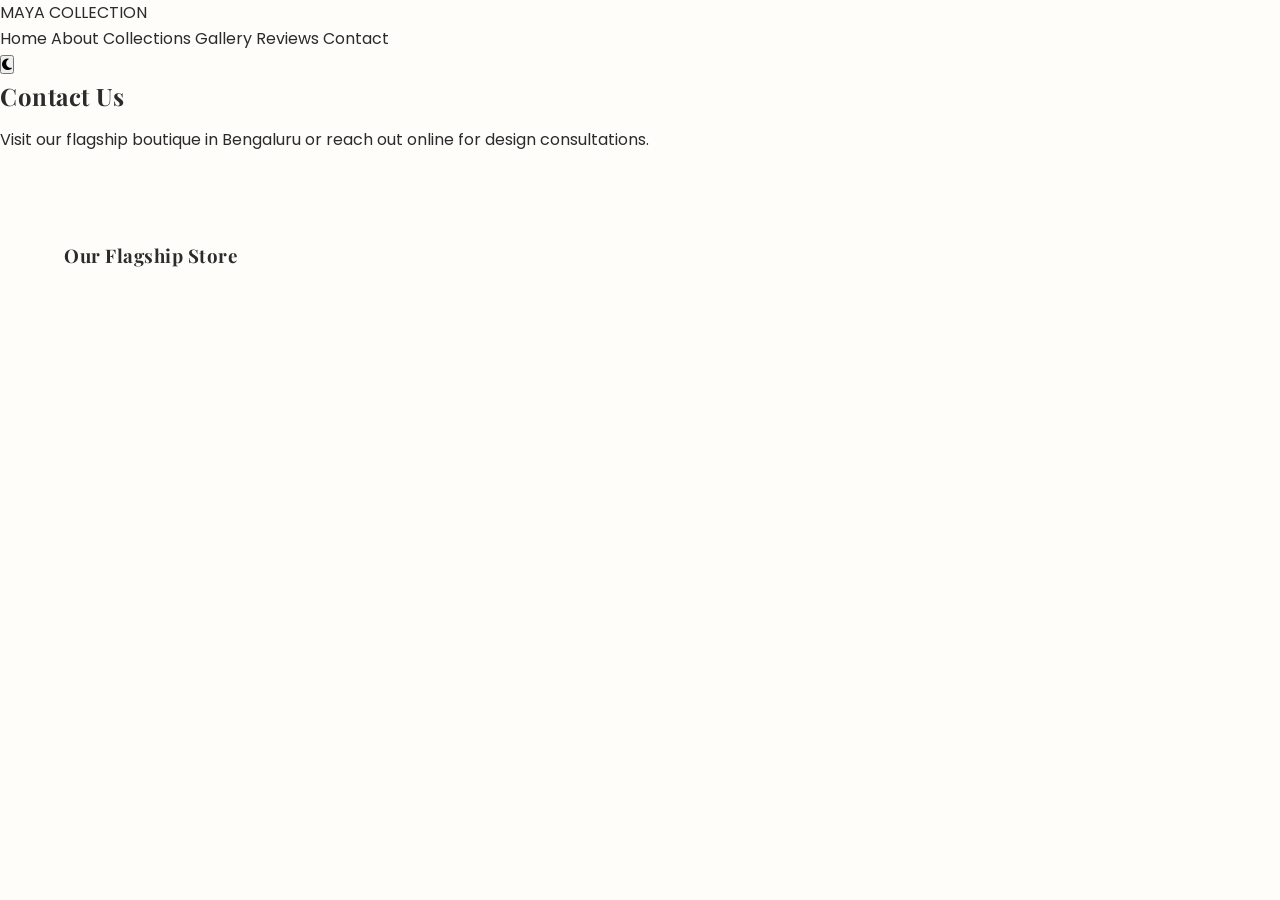
<file: contact.html>
<!DOCTYPE html>
<html lang="en">
<head>
    <meta charset="UTF-8">
    <meta name="viewport" content="width=device-width, initial-scale=1.0">
    <title>Contact Us | Maya Collection Bengaluru</title>
    <meta name="description" content="Get in touch with Maya Collection clothing boutique in Bengaluru. Ground Floor, Devaraj URS Nagar, Padarayana Pura, Bengaluru.">
    <link rel="preconnect" href="https://fonts.googleapis.com">
    <link rel="preconnect" href="https://fonts.gstatic.com" crossorigin>
    <link href="https://fonts.googleapis.com/css2?family=Montserrat:wght@400;600&family=Playfair+Display:ital,wght@0,400;0,700;1,400&family=Poppins:wght@300;400;500;600&display=swap" rel="stylesheet">
    <link rel="stylesheet" href="https://cdnjs.cloudflare.com/ajax/libs/font-awesome/6.4.0/css/all.min.css">
    <link rel="stylesheet" href="style.css">
</head>
<body>
    <div class="loader" id="page-loader"><div class="loader-spinner"></div></div>
    <div class="custom-cursor" id="custom-cursor"></div>

    <header class="navbar navbar-inner" id="navbar">
        <div class="nav-container">
            <a href="index.html" class="logo">
                <span class="logo-text">MAYA</span>
                <span class="logo-sub">COLLECTION</span>
            </a>
            <nav class="nav-menu" id="nav-menu">
                <a href="index.html" class="nav-link">Home</a>
                <a href="about.html" class="nav-link">About</a>
                <a href="collections.html" class="nav-link">Collections</a>
                <a href="gallery.html" class="nav-link">Gallery</a>
                <a href="reviews.html" class="nav-link">Reviews</a>
                <a href="contact.html" class="nav-link active">Contact</a>
            </nav>
            <div class="nav-actions">
                <button class="theme-toggle" id="theme-toggle" aria-label="Toggle Dark Mode"><i class="fa-solid fa-moon"></i></button>
                <div class="menu-toggle" id="menu-toggle">
                    <span class="bar"></span><span class="bar"></span><span class="bar"></span>
                </div>
            </div>
        </div>
    </header>

    <section class="inner-hero">
        <div class="inner-hero-content">
            <h1>Contact Us</h1>
            <p>Visit our flagship boutique in Bengaluru or reach out online for design consultations.</p>
        </div>
    </section>

    <!-- Map, Info & Contact Form section -->
    <section class="section contact-details-section">
        <div class="container">
            <div class="grid grid-2">
                <!-- Location Details & Map -->
                <div class="store-info-panel">
                    <div class="info-card-wrap">
                        <h3>Our Flagship Store</h3
</file>
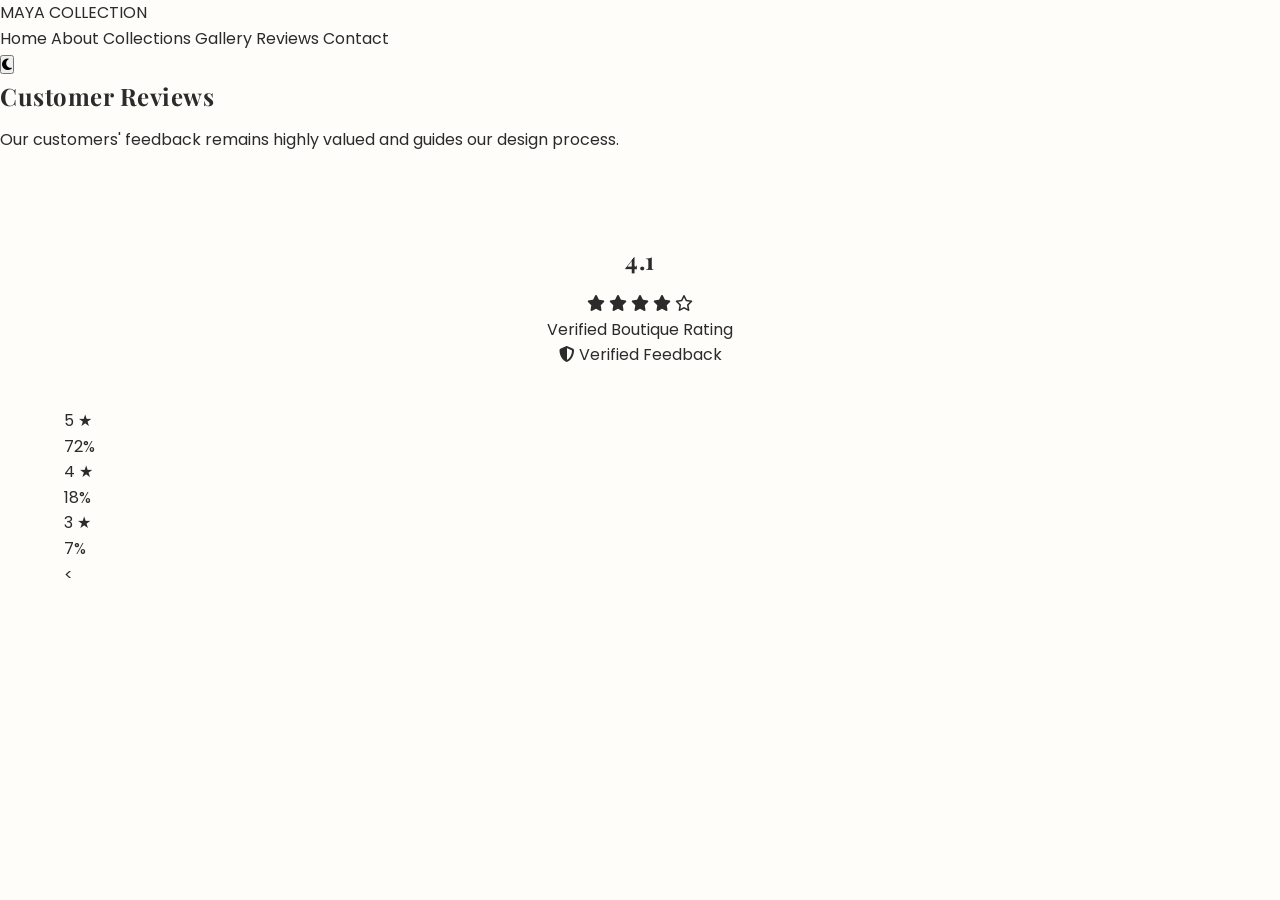
<file: reviews.html>
<!DOCTYPE html>
<html lang="en">
<head>
    <meta charset="UTF-8">
    <meta name="viewport" content="width=device-width, initial-scale=1.0">
    <title>Customer Reviews | Maya Collection Bengaluru</title>
    <meta name="description" content="Read reviews and testimonials from our lovely customers. Rated 4.1 Stars in Bengaluru for quality materials.">
    <link rel="preconnect" href="https://fonts.googleapis.com">
    <link rel="preconnect" href="https://fonts.gstatic.com" crossorigin>
    <link href="https://fonts.googleapis.com/css2?family=Montserrat:wght@400;600&family=Playfair+Display:ital,wght@0,400;0,700;1,400&family=Poppins:wght@300;400;500;600&display=swap" rel="stylesheet">
    <link rel="stylesheet" href="https://cdnjs.cloudflare.com/ajax/libs/font-awesome/6.4.0/css/all.min.css">
    <link rel="stylesheet" href="style.css">
</head>
<body>
    <div class="loader" id="page-loader"><div class="loader-spinner"></div></div>
    <div class="custom-cursor" id="custom-cursor"></div>

    <header class="navbar navbar-inner" id="navbar">
        <div class="nav-container">
            <a href="index.html" class="logo">
                <span class="logo-text">MAYA</span>
                <span class="logo-sub">COLLECTION</span>
            </a>
            <nav class="nav-menu" id="nav-menu">
                <a href="index.html" class="nav-link">Home</a>
                <a href="about.html" class="nav-link">About</a>
                <a href="collections.html" class="nav-link">Collections</a>
                <a href="gallery.html" class="nav-link">Gallery</a>
                <a href="reviews.html" class="nav-link active">Reviews</a>
                <a href="contact.html" class="nav-link">Contact</a>
            </nav>
            <div class="nav-actions">
                <button class="theme-toggle" id="theme-toggle" aria-label="Toggle Dark Mode"><i class="fa-solid fa-moon"></i></button>
                <div class="menu-toggle" id="menu-toggle">
                    <span class="bar"></span><span class="bar"></span><span class="bar"></span>
                </div>
            </div>
        </div>
    </header>

    <section class="inner-hero">
        <div class="inner-hero-content">
            <h1>Customer Reviews</h1>
            <p>Our customers' feedback remains highly valued and guides our design process.</p>
        </div>
    </section>

    <!-- Detailed Store Rating Breakdown -->
    <section class="section ratings-breakdown-section">
        <div class="container">
            <div class="rating-dashboard grid grid-3 align-center">
                <!-- Total Average Box -->
                <div class="total-rating-box text-center">
                    <h2 class="rating-score">4.1</h2>
                    <div class="stars big-stars">
                        <i class="fa-solid fa-star"></i>
                        <i class="fa-solid fa-star"></i>
                        <i class="fa-solid fa-star"></i>
                        <i class="fa-solid fa-star"></i>
                        <i class="fa-regular fa-star"></i>
                    </div>
                    <p>Verified Boutique Rating</p>
                    <span class="trust-indicator"><i class="fa-solid fa-shield-halved"></i> Verified Feedback</span>
                </div>

                <!-- Rating Progress Bars -->
                <div class="rating-bars-box">
                    <div class="rating-bar-row">
                        <span>5 ★</span>
                        <div class="rating-progress-bg"><div class="rating-progress-bar" style="width: 72%;"></div></div>
                        <span>72%</span>
                    </div>
                    <div class="rating-bar-row">
                        <span>4 ★</span>
                        <div class="rating-progress-bg"><div class="rating-progress-bar" style="width: 18%;"></div></div>
                        <span>18%</span>
                    </div>
                    <div class="rating-bar-row">
                        <span>3 ★</span>
                        <div class="rating-progress-bg"><div class="rating-progress-bar" style="width: 7%;"></div></div>
                        <span>7%</span>
                    </div>
                    <
</file>
<file: style.css>
/* ==========================================
   DESIGN SYSTEM & GLOBAL VARIABLES (MAYA)
   ========================================== */
:root {
    --primary-color: #8B5E3C;       /* Elegant Warm Bronze */
    --secondary-color: #F5EBDD;     /* Champagne / Soft Cream */
    --accent-color: #D4AF37;        /* Majestic Gold */
    --background-color: #FFFDF9;    /* Alabaster Warm White */
    --dark-color: #2B2B2B;          /* Soft Charcoal */
    --light-color: #FFFFFF;
    --gray-color: #777777;
    --transition-speed: 0.4s;
    --glass-bg: rgba(255, 253, 249, 0.75);
    --glass-border: rgba(139, 94, 60, 0.15);
    --shadow-light: 0 8px 30px rgba(0, 0, 0, 0.05);
    --shadow-medium: 0 15px 45px rgba(0, 0, 0, 0.08);
}

/* Dark Mode Variables Override */
body.dark-mode {
    --background-color: #121212;
    --dark-color: #F5EBDD;
    --light-color: #1E1E1E;
    --secondary-color: #2B2620;
    --glass-bg: rgba(30, 30, 30, 0.85);
    --glass-border: rgba(212, 175, 55, 0.25);
    --shadow-light: 0 8px 30px rgba(0, 0, 0, 0.4);
    --shadow-medium: 0 15px 45px rgba(0, 0, 0, 0.5);
}

/* ==========================================
   RESET & FOUNDATIONS
   ========================================== */
* {
    margin: 0;
    padding: 0;
    box-sizing: border-box;
}

html {
    scroll-behavior: smooth;
    font-size: 16px;
}

body {
    background-color: var(--background-color);
    color: var(--dark-color);
    font-family: 'Poppins', sans-serif;
    line-height: 1.6;
    overflow-x: hidden;
    transition: background-color var(--transition-speed) ease, color var(--transition-speed) ease;
}

h1, h2, h3, h4, h5, h6 {
    font-family: 'Playfair Display', serif;
    font-weight: 700;
    letter-spacing: 0.5px;
    margin-bottom: 0.75rem;
}

a {
    color: inherit;
    text-decoration: none;
    transition: color var(--transition-speed) ease;
}

img {
    max-width: 100%;
    height: auto;
    display: block;
}

/* Custom Scrollbar */
::-webkit-scrollbar {
    width: 8px;
}
::-webkit-scrollbar-track {
    background: var(--background-color);
}
::-webkit-scrollbar-thumb {
    background: var(--primary-color);
    border-radius: 4px;
}

/* ==========================================
   UTILITY STYLES
   ========================================== */
.container {
    width: 90%;
    max-width: 1200px;
    margin: 0 auto;
}

.section {
    padding: 5.5rem 0;
}

.text-center {
    text-align: center;
}

.align-center {
    align-items: center;
}

.grid {
    display: grid;
    gap: 2.5rem;
}

.grid-2 { grid-template-columns: repe
</file>
